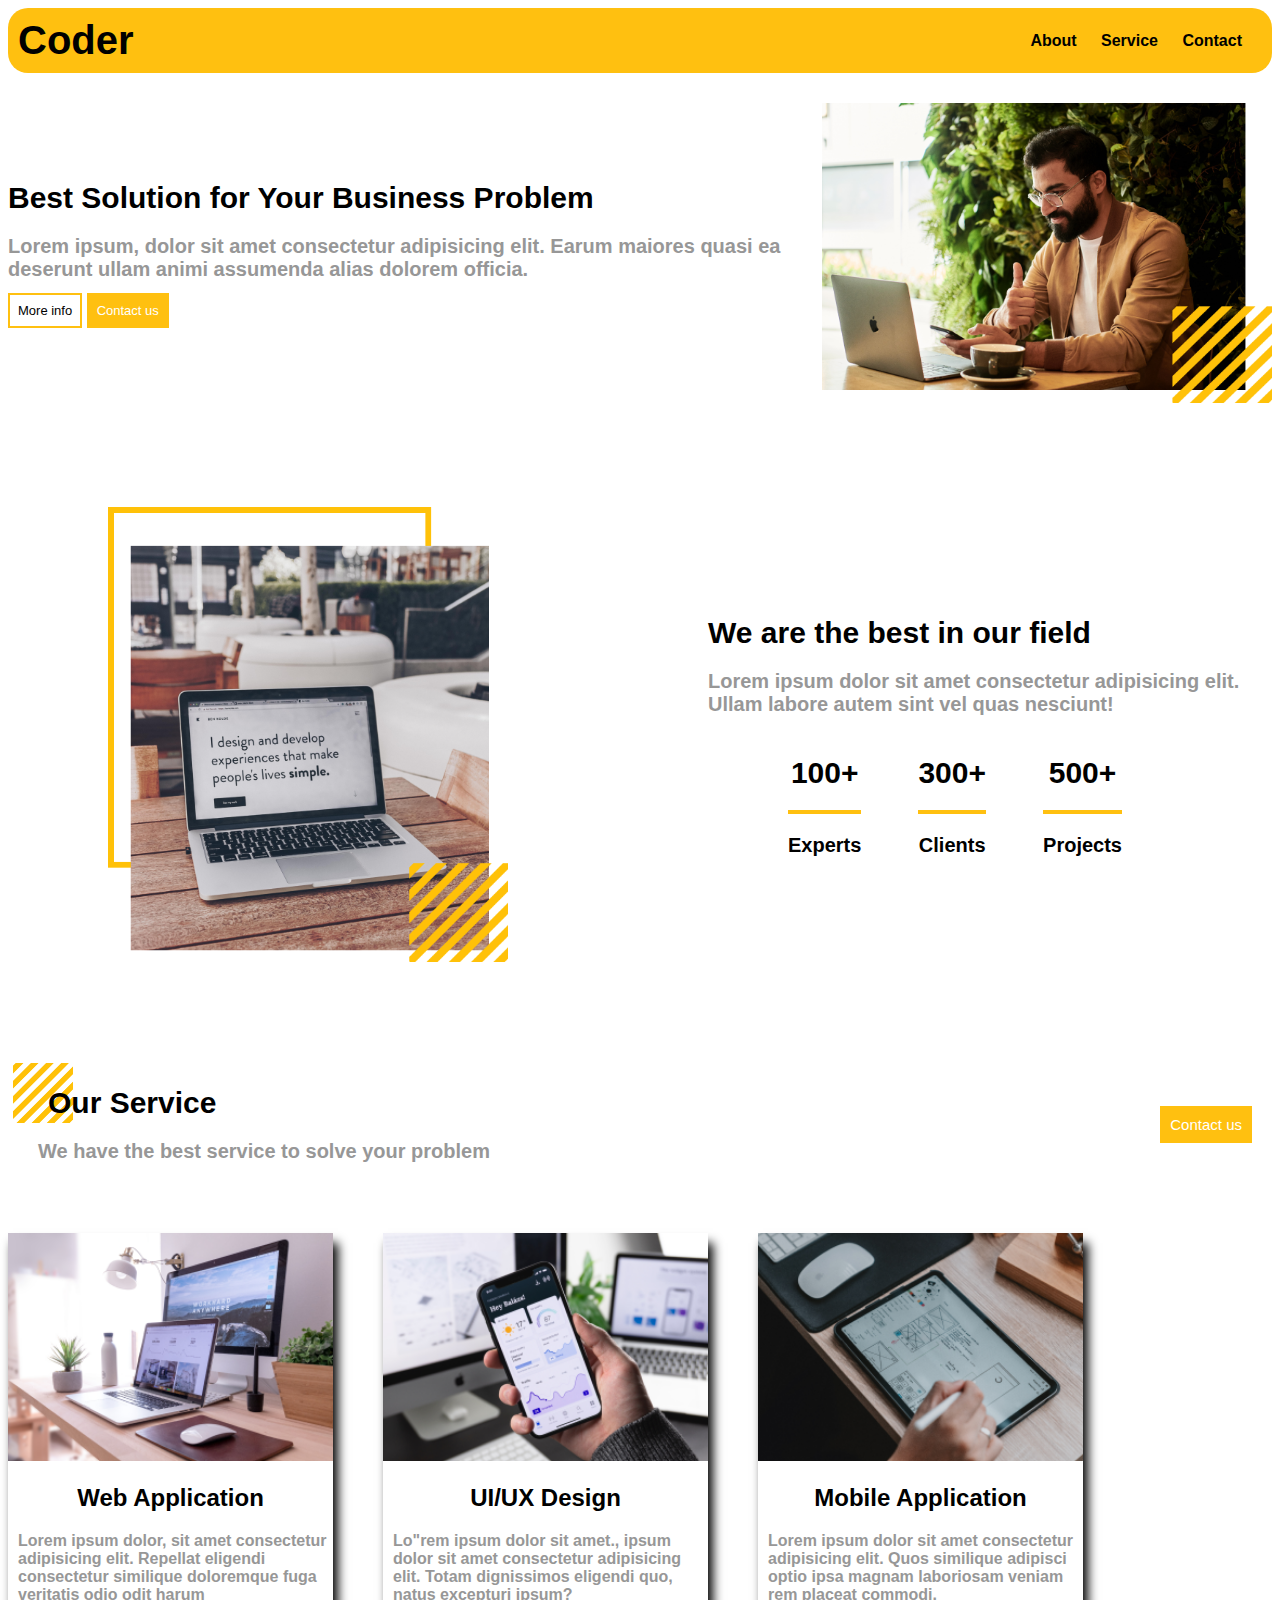
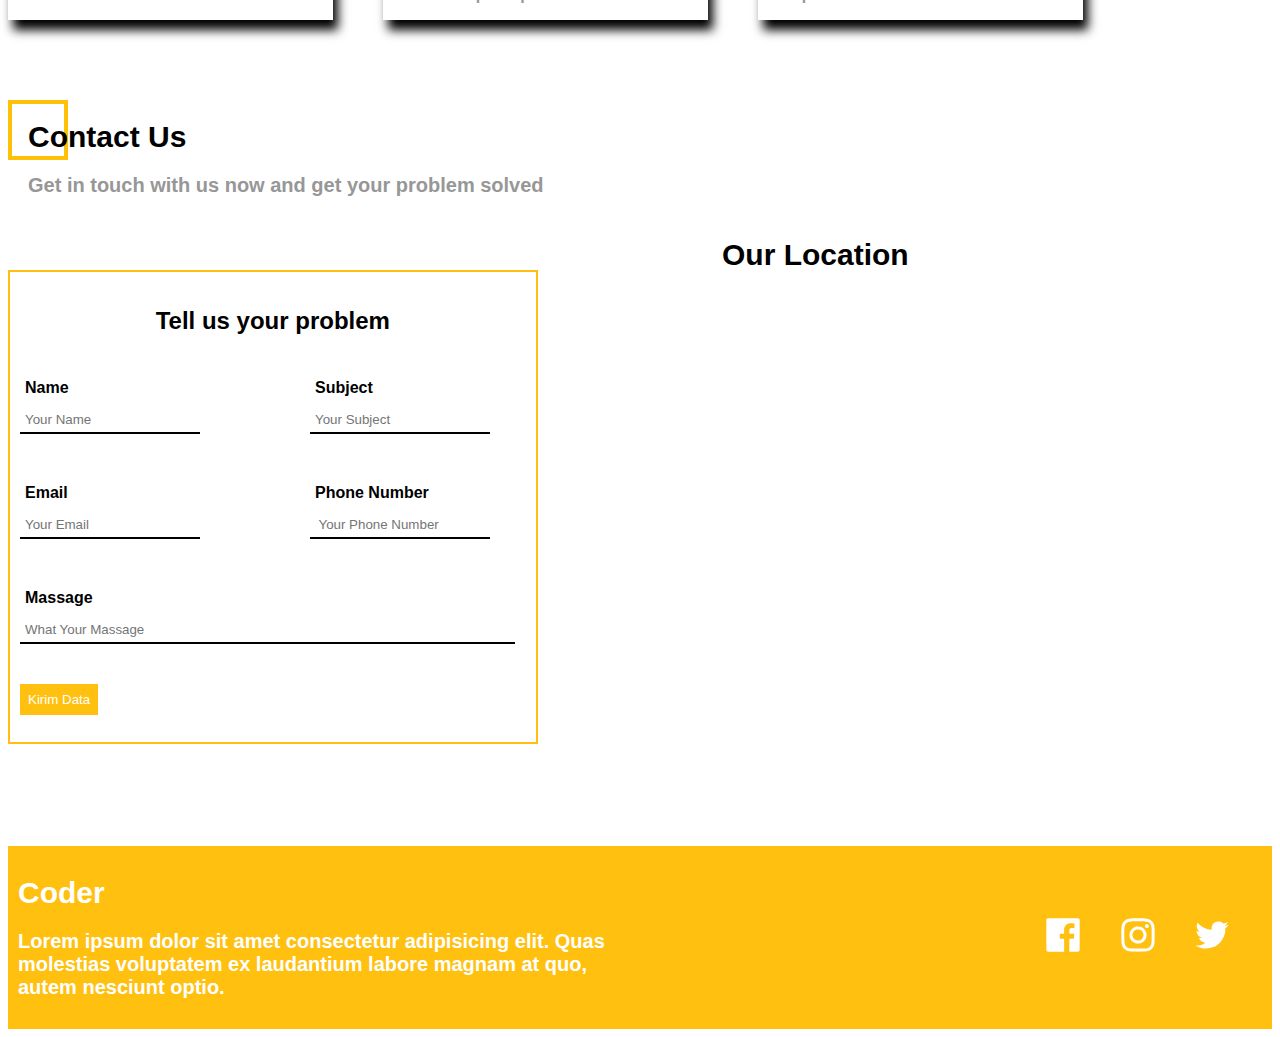
<file: index.html>
<!DOCTYPE html>
<html lang="en">
<head>
    <meta charset="UTF-8">
    <meta name="viewport" content="width=device-width, initial-scale=1.0">
    <title>Studi kasus coding studio</title>
    <link rel="stylesheet" href="style.css">

</head>
<body>

    <header>
      <h1>Coder</h1>
        <nav>
            <a class="nav-btn" href="#about">About</a>
            <a class="nav-btn" href="#service">Service</a>
            <a class="nav-btn" href="#contact">Contact</a>
        </nav>
    </header>

    <section id="about">
        <div class="header_main1"> 
          <h1>Best Solution for Your Business Problem</h1>
             <p class="p_trans"> Lorem ipsum, dolor sit amet consectetur adipisicing elit. Earum maiores quasi ea deserunt ullam animi assumenda alias dolorem officia.</p>

             <div>
              <a class="btn btn-alt" href="#footer">More info</a>
              <a class="btn" href="#contact">Contact us</a>
             </div>
       </div>

            <div>
              <img class="img1" src="/images/landing.png" alt="Pria bermain laptop" >
          </div>
    </section>

    <section class="main2">
        <div>
            <img class="img2" src="/images/about.png" alt="">
        </div>

        <div class="container_row">
            <h1 class="header_row">We are the best in our field</h1>
            <p class="p_trans">Lorem ipsum dolor sit amet consectetur adipisicing elit. Ullam labore autem sint vel quas nesciunt!</p>
          
        <div class="infor">
            <div class="div_row1">
                <h1>100+</h1>
                <div class="row1"></div>
                <p>Experts</p>
            </div>
            <div class="div_row2">
                <h1>300+</h1>
                <div class="row1"></div>
                <p>Clients</p>
            </div>
            <div class="div_row2">
                <h1>500+</h1>
                <div class="row1"></div>
                <p>Projects</p>
            </div>
        </div>
        </div>
    </section>
    
    <section id="service">
        <div class="service_header">
          <div>
            <h1 class="des_acc">Our Service</h1>
            <p class="p_trans">We have the best service to solve your problem</p>
          </div>
          <a class="btn_service" href="#contact">Contact us</a>
        </div>


    <div class="infor_2">
        <div class="three_img" >
             <img src="/images/service1.png" alt="Gambar laptop">
             <h2 class="main3_h2">Web Application</h2>
            <p class="p_trans2">Lorem ipsum dolor, sit amet consectetur adipisicing elit. Repellat eligendi consectetur similique doloremque fuga veritatis odio odit harum </p>
        </div>

        <div class="three_img" >
            <img src="images/service2.png" alt="Gambar tangan memegang handphone">
            <h2  class="main3_h2" >UI/UX Design</h2>
            <p class="p_trans2">Lo"rem ipsum dolor sit amet., ipsum dolor sit amet consectetur adipisicing elit. Totam dignissimos eligendi quo, natus excepturi ipsum?</p>
       </div>

        <div class="three_img" >
            <img src="/images/service3.png" alt="Gambar tablet">
            <h2  class="main3_h2">Mobile Application</h2>
            <p class="p_trans2">Lorem ipsum dolor sit amet consectetur adipisicing elit. Quos similique adipisci optio ipsa magnam laboriosam veniam rem placeat commodi.</p>
        </div>
      </div>
    </section>

    
    <section id="contact">
      <div class="contact_header">
        <h1>Contact Us</h1>
        <p class="p_trans">Get in touch with us now and get your problem solved</p>
     </div>

     <div class="contact_detail">
  
      <form action="">
         <div class="title">
             <h2>Tell us your problem</h2>
         </div>
     
         <div class="container_input">
     
             <div class="input_group1">
                 <label for="nama">Name</label>
                 <input type="text" id="nama" placeholder="Your Name">
             </div>
     
             <div class="input_group2">
                 <label for="subject">Subject</label>
                 <input type="text" id="subject" placeholder="Your Subject">
             </div>
     
             <div class="input_group3">
                 <label for="email">Email</label>
                 <input type="email" id="email" placeholder="Your Email">
             </div>
     
             <div class="input_group">
                 <label for="notelp">Phone Number</label>
                 <input type="tel" id="notelp" placeholder=" Your Phone Number">
             </div>
         </div>
     
             <div class="input_group">
                 <label for="pesan">Massage</label>
                 <input class="input1" type="text" id="pesan" placeholder="What Your Massage">
             </div>
         
         <button class="submit">Kirim Data</button>
     </form>

     <div class="loc">
      <h1>Our Location</h1>
      <iframe src="https://www.google.com/maps/embed?pb=!1m18!1m12!1m3!1d253840.6563919544!2d106.66469956399575!3d-6.2293795833745484!2m3!1f0!2f0!3f0!3m2!1i1024!2i768!4f13.1!3m3!1m2!1s0x2e69f3e945e34b9d%3A0x5371bf0fdad786a2!2sJakarta!5e0!3m2!1sen!2sid!4v1703976826398!5m2!1sen!2sid" width="600" height="450" style="border:0;" allowfullscreen="" loading="lazy" referrerpolicy="no-referrer-when-downgrade"></iframe>
     </div>
    </section>
  </div>

<footer id="footer">
     <div class="header_footer">
        <h1>Coder</h1>
        <p>Lorem ipsum dolor sit amet consectetur adipisicing elit. Quas molestias voluptatem ex laudantium labore magnam at quo, autem nesciunt optio.</p>
     </div>
     <div class="logo_img">
         <a href="facebook_link"><img src="images/Facebook.svg" alt="Logo facebook"></a>
         <a href="Instagram-link"><img src="/images/Instagram.svg" alt="Logo Instagram"></a>
         <a href="Twitter"><img src="/images/Twitter.svg" alt="Logo twitter"></a>
     </div>
</footer>
</body>
</html>
</file>
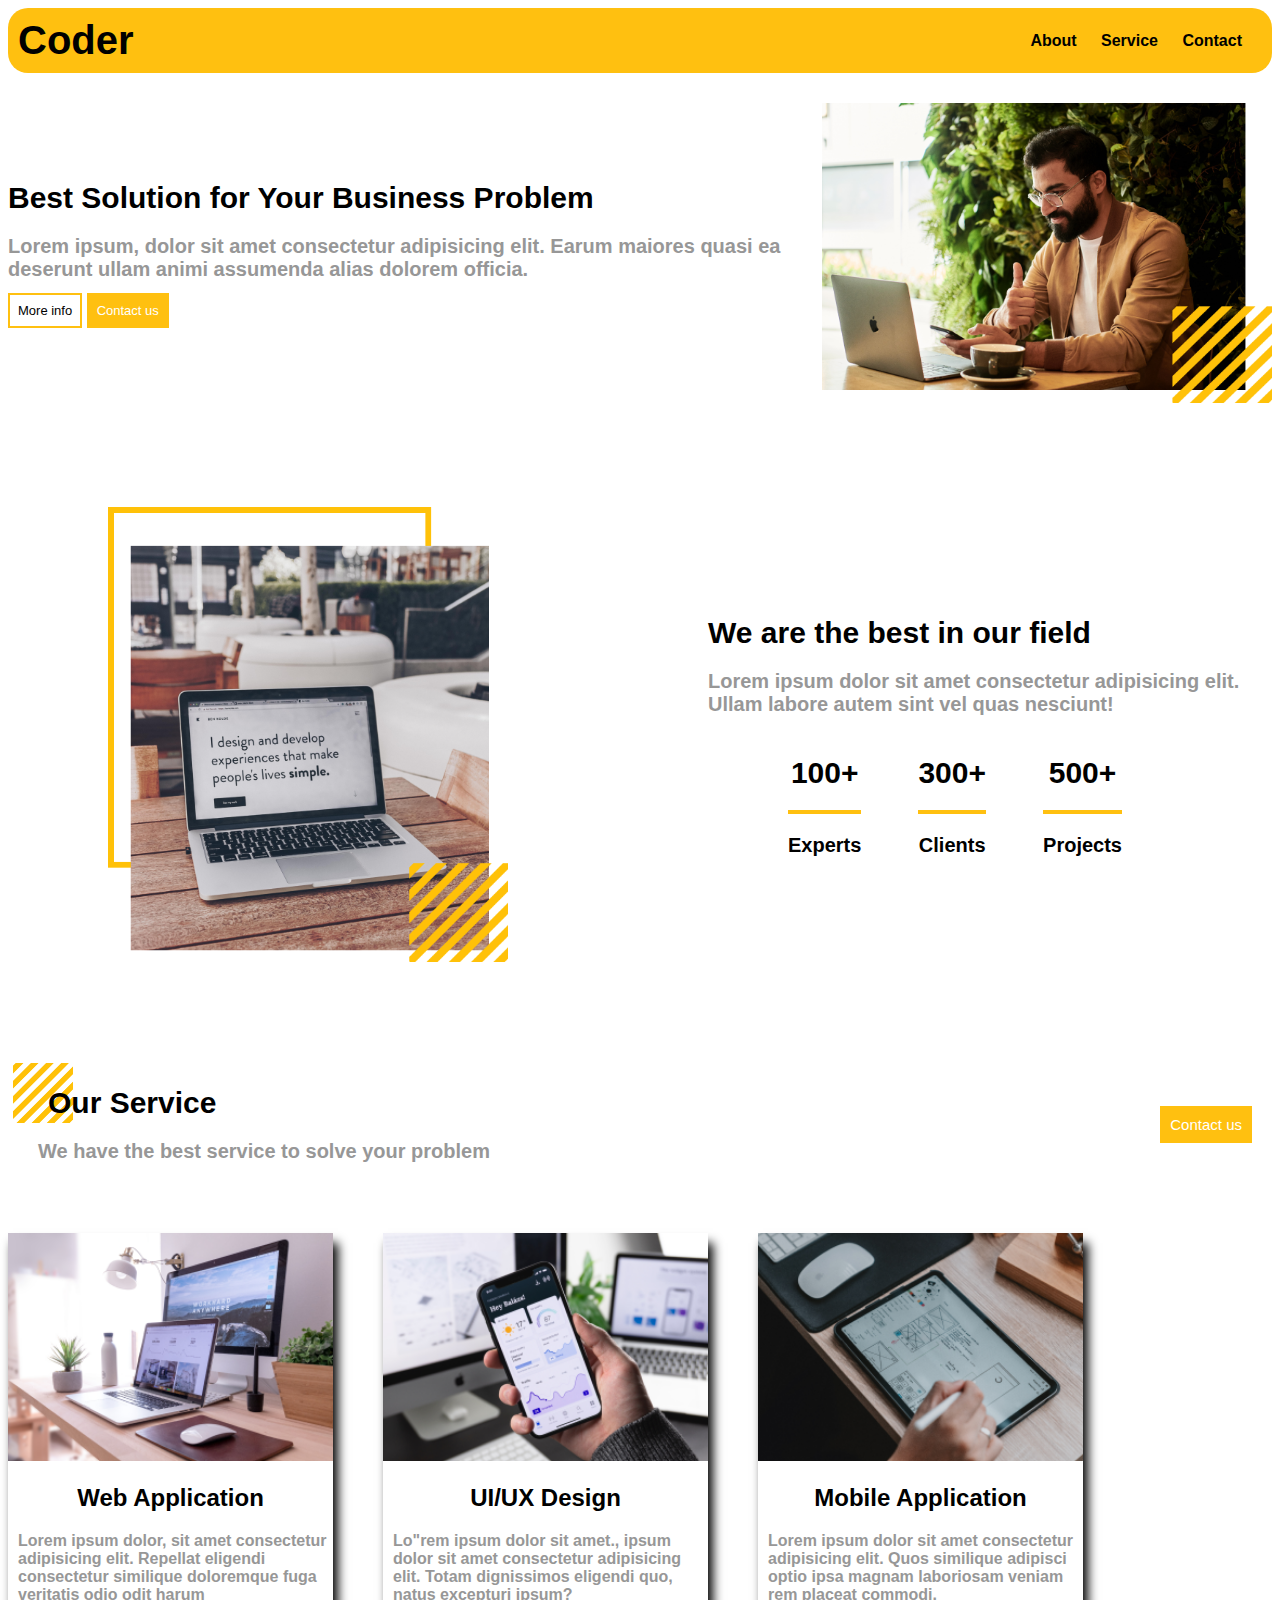
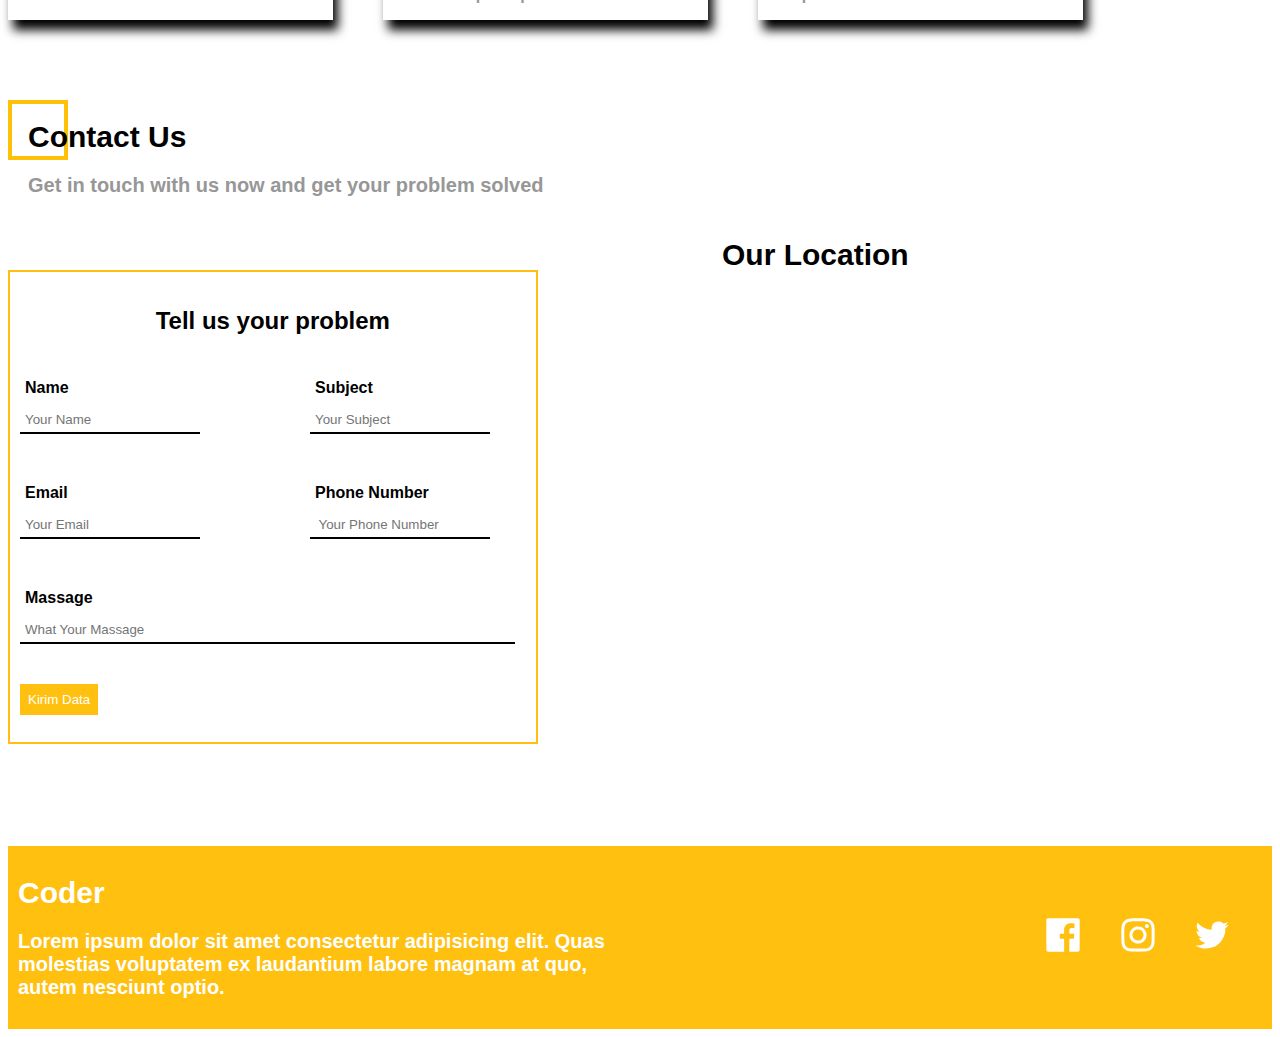
<file: studi_2.html>
<!DOCTYPE html>
<html lang="en">
<head>
    <meta charset="UTF-8">
    <meta name="viewport" content="width=device-width, initial-scale=1.0">
    <title>Studi kasus coding studio</title>
    <link rel="stylesheet" href="style_2.css">

</head>
<body>

    <header>
      <h1>Coder</h1>
        <nav>
            <a class="nav-btn" href="#about">About</a>
            <a class="nav-btn" href="#service">Service</a>
            <a class="nav-btn" href="#contact">Contact</a>
        </nav>
    </header>

    <section id="about">
        <div class="header_main1"> 
          <h1>Best Solution for Your Business Problem</h1>
             <p class="p_trans"> Lorem ipsum, dolor sit amet consectetur adipisicing elit. Earum maiores quasi ea deserunt ullam animi assumenda alias dolorem officia.</p>

             <div>
              <a class="btn btn-alt" href="#footer">More info</a>
              <a class="btn" href="#contact">Contact us</a>
             </div>
       </div>

            <div>
              <img class="img1" src="/images/landing.png" alt="Pria bermain laptop" >
          </div>
    </section>

    <section class="main2">
        <div>
            <img class="img2" src="/images/about.png" alt="">
        </div>

        <div class="container_row">
            <h1 class="header_row">We are the best in our field</h1>
            <p class="p_trans">Lorem ipsum dolor sit amet consectetur adipisicing elit. Ullam labore autem sint vel quas nesciunt!</p>
          
        <div class="infor">
            <div class="div_row1">
                <h1>100+</h1>
                <div class="row1"></div>
                <p>Experts</p>
            </div>
            <div class="div_row2">
                <h1>300+</h1>
                <div class="row1"></div>
                <p>Clients</p>
            </div>
            <div class="div_row2">
                <h1>500+</h1>
                <div class="row1"></div>
                <p>Projects</p>
            </div>
        </div>
        </div>
    </section>
    
    <section id="service">
        <div class="service_header">
          <div>
            <h1 class="des_acc">Our Service</h1>
            <p class="p_trans">We have the best service to solve your problem</p>
          </div>
          <a class="btn_service" href="#contact">Contact us</a>
        </div>


    <div class="infor_2">
        <div class="three_img" >
             <img src="/images/service1.png" alt="Gambar laptop">
             <h2 class="main3_h2">Web Application</h2>
            <p class="p_trans2">Lorem ipsum dolor, sit amet consectetur adipisicing elit. Repellat eligendi consectetur similique doloremque fuga veritatis odio odit harum </p>
        </div>

        <div class="three_img" >
            <img src="images/service2.png" alt="Gambar tangan memegang handphone">
            <h2  class="main3_h2" >UI/UX Design</h2>
            <p class="p_trans2">Lo"rem ipsum dolor sit amet., ipsum dolor sit amet consectetur adipisicing elit. Totam dignissimos eligendi quo, natus excepturi ipsum?</p>
       </div>

        <div class="three_img" >
            <img src="/images/service3.png" alt="Gambar tablet">
            <h2  class="main3_h2">Mobile Application</h2>
            <p class="p_trans2">Lorem ipsum dolor sit amet consectetur adipisicing elit. Quos similique adipisci optio ipsa magnam laboriosam veniam rem placeat commodi.</p>
        </div>
      </div>
    </section>

    
    <section id="contact">
      <div class="contact_header">
        <h1>Contact Us</h1>
        <p class="p_trans">Get in touch with us now and get your problem solved</p>
     </div>

     <div class="contact_detail">
  
      <form action="">
         <div class="title">
             <h2>Tell us your problem</h2>
         </div>
     
         <div class="container_input">
     
             <div class="input_group1">
                 <label for="nama">Name</label>
                 <input type="text" id="nama" placeholder="Your Name">
             </div>
     
             <div class="input_group2">
                 <label for="subject">Subject</label>
                 <input type="text" id="subject" placeholder="Your Subject">
             </div>
     
             <div class="input_group3">
                 <label for="email">Email</label>
                 <input type="email" id="email" placeholder="Your Email">
             </div>
     
             <div class="input_group">
                 <label for="notelp">Phone Number</label>
                 <input type="tel" id="notelp" placeholder=" Your Phone Number">
             </div>
         </div>
     
             <div class="input_group">
                 <label for="pesan">Massage</label>
                 <input class="input1" type="text" id="pesan" placeholder="What Your Massage">
             </div>
         
         <button class="submit">Kirim Data</button>
     </form>

     <div class="loc">
      <h1>Our Location</h1>
      <iframe src="https://www.google.com/maps/embed?pb=!1m18!1m12!1m3!1d253840.6563919544!2d106.66469956399575!3d-6.2293795833745484!2m3!1f0!2f0!3f0!3m2!1i1024!2i768!4f13.1!3m3!1m2!1s0x2e69f3e945e34b9d%3A0x5371bf0fdad786a2!2sJakarta!5e0!3m2!1sen!2sid!4v1703976826398!5m2!1sen!2sid" width="600" height="450" style="border:0;" allowfullscreen="" loading="lazy" referrerpolicy="no-referrer-when-downgrade"></iframe>
     </div>
    </section>
  </div>

<footer id="footer">
     <div class="header_footer">
        <h1>Coder</h1>
        <p>Lorem ipsum dolor sit amet consectetur adipisicing elit. Quas molestias voluptatem ex laudantium labore magnam at quo, autem nesciunt optio.</p>
     </div>
     <div class="logo_img">
         <a href="facebook_link"><img src="images/Facebook.svg" alt="Logo facebook"></a>
         <a href="Instagram-link"><img src="/images/Instagram.svg" alt="Logo Instagram"></a>
         <a href="Twitter"><img src="/images/Twitter.svg" alt="Logo twitter"></a>
     </div>
</footer>
</body>
</html>
</file>
<file: style.css>
*{
    font-family:Arial, Helvetica, sans-serif;
    scroll-behavior: smooth;
}

.p_trans{
    font-size:20px;
    color:#979797;
}
p{
    font-size:20px;
    font-weight: bold;
}
h1{
    font-size: 30px;
}


header{
    background-color: #FFC010;
    padding:10px;
    border-radius:20px;
    display:flex;
    font-weight: bold;
    align-items: center;
    justify-content: space-between;
}
header h1{
    margin:0px;
    font-size: 40px;
}

.nav-btn{
    margin-right: 20px;
}
a{
    text-decoration: none;
    color:black;
}


#about{
    display:flex;
    align-items: center;
    justify-content: space-between;
    gap:20px;
}
.img1{
    margin-top:30px;
    width: 450px;
    height: 300px;
}
.img2{
    width:400px;
    margin-left:100px;
}
.btn{
    border:2px solid #FFC010;
    background-color:#FFC010;
    padding: 8px;
    font-size: 13px;
    color:white;
}
.btn-alt{
    border:2px solid #FFC010;
    background-color: white;
    color:black;
}


.main2{
    margin-top: 100px;
    display:flex;
    align-items: center;
    justify-content: space-between;
    gap:200px;
}
.infor{
    display:flex;
    align-items: center;
    justify-content: space-between;
    text-align:center;
    margin-right:100px;
}
.div_row1{
    margin-left:80px;
    margin-right:50px;
}
.infor .div_row2{
   margin-right:50px;
}
.row1{
    border:2px solid #FFC010;
}


#service{
    margin-top: 100px;
}
.service_header{
    display:flex;
    align-items: center;
    justify-content: space-between;
    margin-left:30px;
}
.btn_service{
    border:2px solid #FFC010;
    background-color:#FFC010;
    padding: 8px;
    margin-right:20px;
    font-size: 15px;
    color:white;
}
.infor_2{
    display:flex;
    align-items: center;
    /* justify-content: space-between; */
    margin-top:50px ;
    gap:50px;
    width:350px;
}
.main3_h2{
    text-align: center;
}
.p_trans2{
    padding-left:10px;
    font-size:16px;
    color:#979797;
}
.des_acc{
    position: relative;
    margin-left:10px;
}
.des_acc:before{
    content:"";
    background:url(/images/accent2.svg);
    width:60px;
    height:60px;
    position:absolute;
    left:-35px;
    top:-23px;
    z-index: -1;
}
.three_img{
    box-shadow:5px 10px 10px; 
    box-sizing: border-box;
}
.three_img img:hover{
    width:380px;
}
.three_img img{
    width:325px;
}


#contact{
    margin-top:100px;
}
.contact_header{
    margin-left:20px;
}
.contact_header h1{
    position: relative;
}
.contact_header h1:before{
    content:"";
    background:url(/images/accent1.svg);
    width:60px;
    height:60px;
    position:absolute;
    left:-20px;
    top:-20px;
    z-index: -1;
}
.contact_detail{
    display: flex;
    align-items: center;
    justify-content: space-between;
}
form{
    border:2px solid #FFC010;
    width: 40%;
    height:450px;
    margin-top:50px;
    padding:10px;
}
.title{
    margin-top:25px;
    text-align: center;
}
.container_input{
    display:flex;
    flex-wrap:wrap;
    /* justify-content: space-around; */
     /* box-sizing: border-box; */
}
.input_group{
    margin-top:50px;
}
.input_group1,.input_group2{
    margin-top: 25px;
}
.input_group3{
    margin-top:50px;
}
.input_group1,.input_group3{
    margin-right:110px;
}
input{
    display: flex;
    /* justify-content: space-between; */
    width:170px;
    margin-top:10px;
    padding:5px;
    border:none;
    border-bottom:2px solid;
}
input:hover{
    border-bottom:2px solid #FFC010;
}
.input1{
   width:96%;
}
label{
    display:flex;
    font-weight: bold;
    margin-left:5px;
}
button{
    margin:40px 30px 30px 0;
    padding:8px;
    background-color: #FFC010;
    color:white;
    border:none;
}
iframe{
    width:500px;
    margin-right:50px;
}

footer{
    background-color: #FFC010;
    display: flex;
    align-items:center;
    justify-content: space-between;
    margin-top:100px;
    padding:10px;
}
.header_footer{
    width:50%;
    color:white
}
.logo_img a{
    margin-right:30px;
}


@media (max-width:690px) {
    nav a{
        display:block;
    }
    nav .nav-btn:hover{
        margin-right:80px;
    }
    .p_trans{
        font-size:17px;
    }
    #about{
    flex-direction: column-reverse;

    }
   .img1{
    width: 350px;
    height:250px;
    }

    .main2{
        flex-direction: column;
        gap:20px;
        margin-left:30px;
    }
    div .img2{
        margin-left:0;
    }
    div .div_row1{
        margin-left:5px;
    }
    .header_row{
        margin-left: 20px;
    }
    .container_row{
        width:100%;
    }

    /* main3 */
    .infor_2{
        flex-direction: column;
        align-content: center;
        width:325px;
    }
    .btn_service{
        margin-right:0;
        padding: 5px;
        width:100px ;
    }

    /* .main4 */
    .contact_detail{
        flex-direction: column;
    }
    form{
        width: 80%;
        height: 650px;
    }
    div iframe{
        width:100%;
        height:350px;
    }

    footer{
        flex-direction:column;
        align-items: normal;
    }
    .header_footer{
        width:100%;
    }
}   

@media (max-width:796px) {

    .main2{
        flex-direction: column;
        gap:20px;
        margin-left:30px;
    }
    div .img2{
        margin-left:0;
    }
    div .div_row1{
        margin-left:5px;
    }
    .header_row{
        margin-left: 20px;
    }
    .container_row{
        width:100%;
    }

    .infor_2{
        flex-direction: column;
        width:325px;
        margin:auto;
    }

      /* .main4 */
      .contact_detail{
        flex-direction: column;
    }
    form{
        width: 80%;
        height:650px;
    }
    div iframe{
        width:70%;
        height:350px;
        margin-left:100px;
    }
    .loc h1{
        margin-left:100px
    }
}
@media (max-width:1172px){
    .main2{
        flex-direction: column;
        gap:20px;
        margin-left:30px;
    }
    div .img2{
        margin-left:0;
    }
    div .div_row1{
        margin-left:5px;
    }
    .header_row{
        margin-left: 20px;
    }
    .container_row{
        width:100%;
    }

    .infor_2{
        gap:10px;
    }
    .contact_detail{
        flex-direction: column;
    }
    form{
        width: 60%;
    }
    div iframe{
        width:70%;
        height:350px;
        margin-right:400px;
    }
}
</file>
<file: style_2.css>
*{
    font-family:Arial, Helvetica, sans-serif;
    scroll-behavior: smooth;
}

.p_trans{
    font-size:20px;
    color:#979797;
}
p{
    font-size:20px;
    font-weight: bold;
}
h1{
    font-size: 30px;
}


header{
    background-color: #FFC010;
    padding:10px;
    border-radius:20px;
    display:flex;
    font-weight: bold;
    align-items: center;
    justify-content: space-between;
}
header h1{
    margin:0px;
    font-size: 40px;
}

.nav-btn{
    margin-right: 20px;
}
a{
    text-decoration: none;
    color:black;
}


#about{
    display:flex;
    align-items: center;
    justify-content: space-between;
    gap:20px;
}
.img1{
    margin-top:30px;
    width: 450px;
    height: 300px;
}
.img2{
    width:400px;
    margin-left:100px;
}
.btn{
    border:2px solid #FFC010;
    background-color:#FFC010;
    padding: 8px;
    font-size: 13px;
    color:white;
}
.btn-alt{
    border:2px solid #FFC010;
    background-color: white;
    color:black;
}


.main2{
    margin-top: 100px;
    display:flex;
    align-items: center;
    justify-content: space-between;
    gap:200px;
}
.infor{
    display:flex;
    align-items: center;
    justify-content: space-between;
    text-align:center;
    margin-right:100px;
}
.div_row1{
    margin-left:80px;
    margin-right:50px;
}
.infor .div_row2{
   margin-right:50px;
}
.row1{
    border:2px solid #FFC010;
}


#service{
    margin-top: 100px;
}
.service_header{
    display:flex;
    align-items: center;
    justify-content: space-between;
    margin-left:30px;
}
.btn_service{
    border:2px solid #FFC010;
    background-color:#FFC010;
    padding: 8px;
    margin-right:20px;
    font-size: 15px;
    color:white;
}
.infor_2{
    display:flex;
    align-items: center;
    /* justify-content: space-between; */
    margin-top:50px ;
    gap:50px;
    width:350px;
}
.main3_h2{
    text-align: center;
}
.p_trans2{
    padding-left:10px;
    font-size:16px;
    color:#979797;
}
.des_acc{
    position: relative;
    margin-left:10px;
}
.des_acc:before{
    content:"";
    background:url(/images/accent2.svg);
    width:60px;
    height:60px;
    position:absolute;
    left:-35px;
    top:-23px;
    z-index: -1;
}
.three_img{
    box-shadow:5px 10px 10px; 
    box-sizing: border-box;
}
.three_img img:hover{
    width:380px;
}
.three_img img{
    width:325px;
}


#contact{
    margin-top:100px;
}
.contact_header{
    margin-left:20px;
}
.contact_header h1{
    position: relative;
}
.contact_header h1:before{
    content:"";
    background:url(/images/accent1.svg);
    width:60px;
    height:60px;
    position:absolute;
    left:-20px;
    top:-20px;
    z-index: -1;
}
.contact_detail{
    display: flex;
    align-items: center;
    justify-content: space-between;
}
form{
    border:2px solid #FFC010;
    width: 40%;
    height:450px;
    margin-top:50px;
    padding:10px;
}
.title{
    margin-top:25px;
    text-align: center;
}
.container_input{
    display:flex;
    flex-wrap:wrap;
    /* justify-content: space-around; */
     /* box-sizing: border-box; */
}
.input_group{
    margin-top:50px;
}
.input_group1,.input_group2{
    margin-top: 25px;
}
.input_group3{
    margin-top:50px;
}
.input_group1,.input_group3{
    margin-right:110px;
}
input{
    display: flex;
    /* justify-content: space-between; */
    width:170px;
    margin-top:10px;
    padding:5px;
    border:none;
    border-bottom:2px solid;
}
input:hover{
    border-bottom:2px solid #FFC010;
}
.input1{
   width:96%;
}
label{
    display:flex;
    font-weight: bold;
    margin-left:5px;
}
button{
    margin:40px 30px 30px 0;
    padding:8px;
    background-color: #FFC010;
    color:white;
    border:none;
}
iframe{
    width:500px;
    margin-right:50px;
}

footer{
    background-color: #FFC010;
    display: flex;
    align-items:center;
    justify-content: space-between;
    margin-top:100px;
    padding:10px;
}
.header_footer{
    width:50%;
    color:white
}
.logo_img a{
    margin-right:30px;
}


@media (max-width:690px) {
    nav a{
        display:block;
    }
    nav .nav-btn:hover{
        margin-right:80px;
    }
    .p_trans{
        font-size:17px;
    }
    #about{
    flex-direction: column-reverse;

    }
   .img1{
    width: 350px;
    height:250px;
    }

    .main2{
        flex-direction: column;
        gap:20px;
        margin-left:30px;
    }
    div .img2{
        margin-left:0;
    }
    div .div_row1{
        margin-left:5px;
    }
    .header_row{
        margin-left: 20px;
    }
    .container_row{
        width:100%;
    }

    /* main3 */
    .infor_2{
        flex-direction: column;
        align-content: center;
        width:325px;
    }
    .btn_service{
        margin-right:0;
        padding: 5px;
        width:100px ;
    }

    /* .main4 */
    .contact_detail{
        flex-direction: column;
    }
    form{
        width: 80%;
        height: 650px;
    }
    div iframe{
        width:100%;
        height:350px;
    }

    footer{
        flex-direction:column;
        align-items: normal;
    }
    .header_footer{
        width:100%;
    }
}   

@media (max-width:796px) {

    .main2{
        flex-direction: column;
        gap:20px;
        margin-left:30px;
    }
    div .img2{
        margin-left:0;
    }
    div .div_row1{
        margin-left:5px;
    }
    .header_row{
        margin-left: 20px;
    }
    .container_row{
        width:100%;
    }

    .infor_2{
        flex-direction: column;
        width:325px;
        margin:auto;
    }

      /* .main4 */
      .contact_detail{
        flex-direction: column;
    }
    form{
        width: 80%;
        height:650px;
    }
    div iframe{
        width:70%;
        height:350px;
        margin-left:100px;
    }
    .loc h1{
        margin-left:100px
    }
}
@media (max-width:1172px){
    .main2{
        flex-direction: column;
        gap:20px;
        margin-left:30px;
    }
    div .img2{
        margin-left:0;
    }
    div .div_row1{
        margin-left:5px;
    }
    .header_row{
        margin-left: 20px;
    }
    .container_row{
        width:100%;
    }

    .infor_2{
        gap:10px;
    }
    .contact_detail{
        flex-direction: column;
    }
    form{
        width: 60%;
    }
    div iframe{
        width:70%;
        height:350px;
        margin-right:400px;
    }
}
</file>
